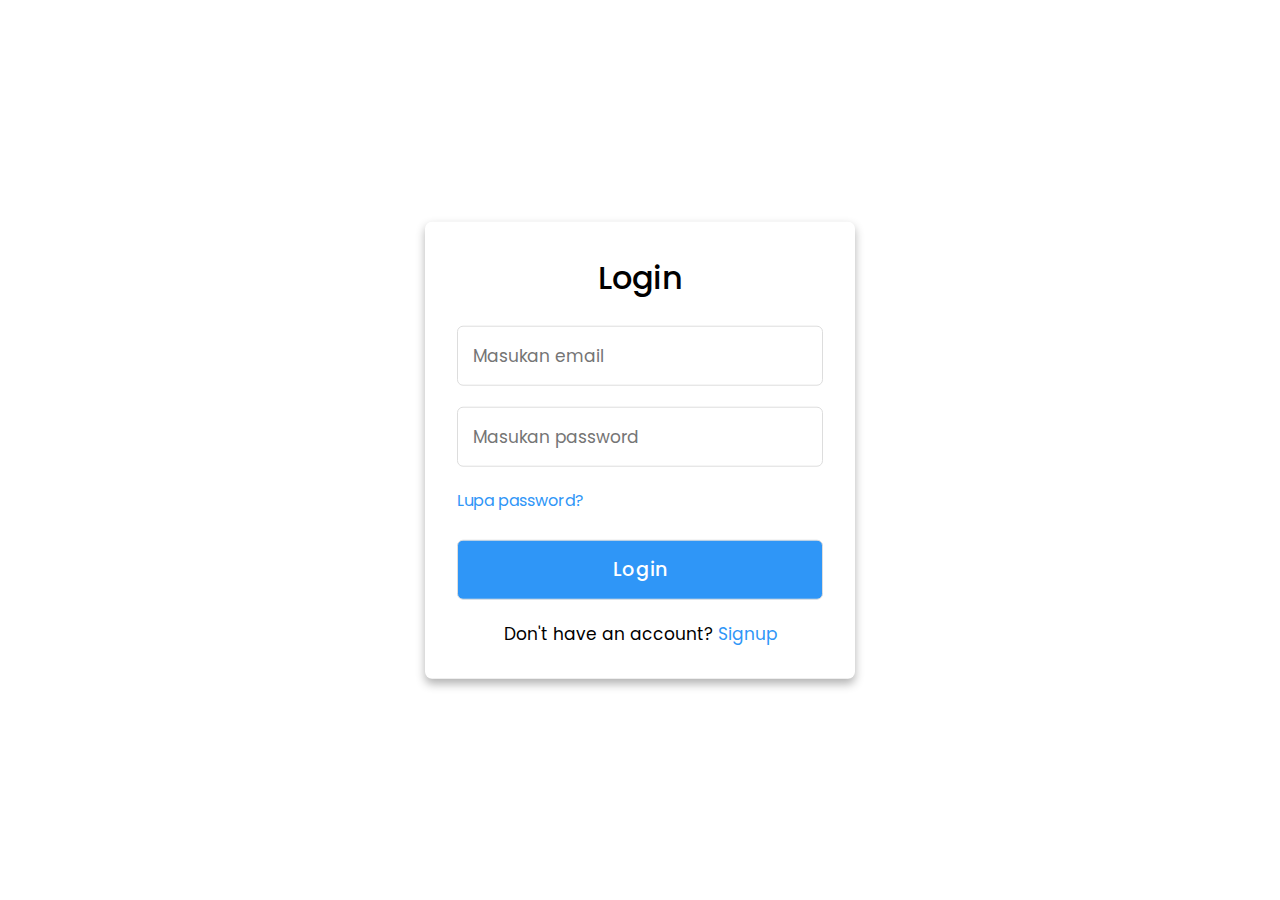
<file: Pemrogramanweb/form.html>
<!DOCTYPE html>
<html lang="en">
<head>
  <meta charset="UTF-8">
  <meta name="viewport" content="width=device-width, initial-scale=1.0">
  <meta http-equiv="X-UA-Compatible" content="ie=edge">
  <title>Login & Registration Form</title>
  <!---Custom CSS File--->
  <link rel="stylesheet" href="styleform.css">
</head>
<body>
  <div class="container">
    <input type="checkbox" id="check">
    <div class="login form">
      <header>Login</header>
      <form action="index2.html" id="login-form">
        <input type="text" placeholder="Masukan email" id="email-login">
        <input type="password" placeholder="Masukan password" id="password-login">
        <a href="#">Lupa password?</a>
        <input type="button"  class="button" value="Login" onclick="addToTable('login')">
      </form>
      <div class="signup">
        <span class="signup">Don't have an account?
         <label for="check">Signup</label>
        </span>
      </div>
    </div>
    <div class="registration form">
      <header>Signup</header>
      <form action="index2.html" id="signup-form">
        <input type="text" placeholder="Masukan email" id="email-signup">
        <input type="password" placeholder="Buat password" id="password-create">
        <input type="password" placeholder="Konfirmasi password" id="password-confirm">
        <input type="button" class="button" value="Signup" onclick="addToTable('signup')">
      </form>
      <div class="signup">
        <span class="signup">Already have an account?
         <label for="check">Login</label>
        </span>
      </div>
    </div>
  </div>
  
</body>
</html>
</file>
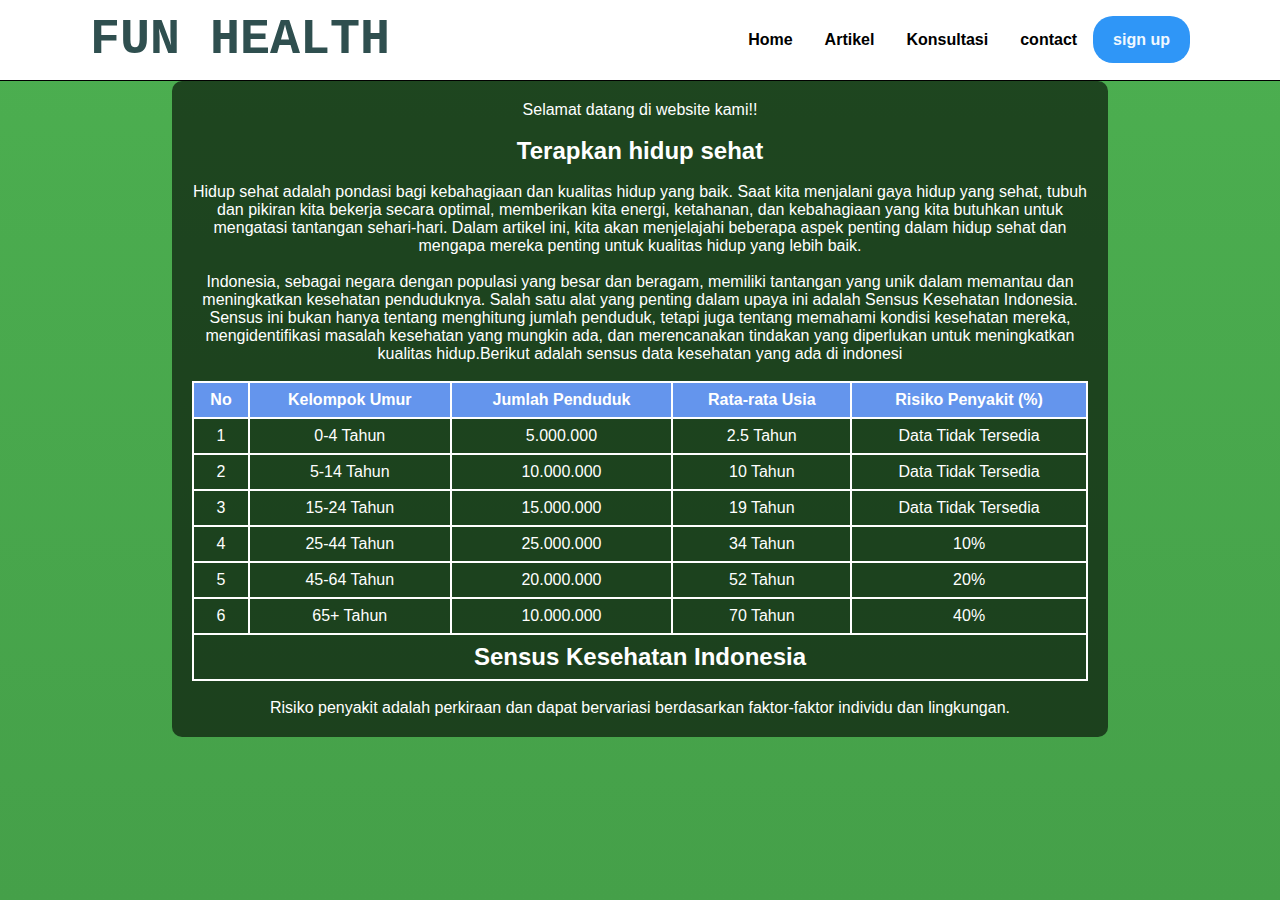
<file: Pemrogramanweb/Home.html>
<!DOCTYPE html>
<html lang="en">
<head>
    <meta charset="UTF-8">
    <meta name="viewport" content="width=device-width, initial-scale=1.0">
    <title>Home</title>
    <link rel="stylesheet" href="styleHome.css">
</head>
<body>
    <nav>
    <div class="wrapper">  
      <div class="logo"><a href="">FUN HEALTH
      </a></div>
      <div class="menu">
        <ul>
          <li><a href="#home">Home</a></li>
          <li><a href="#Artikel">Artikel</a></li>
          <li><a href="#Konsultasi">Konsultasi</a></li>
          <li><a href="#contact">contact</a></li>
          <li><a href="form.html"class="tbl-biru">sign up</a></li>
        </ul>
      </div>
    </div>
  </nav>
    <div class="Kolom">
        <p class="deskripsi">Selamat datang di website kami!!</p>
        <br>
        <h2>Terapkan hidup sehat</h2>
        <br>
        <p>Hidup sehat adalah pondasi bagi kebahagiaan dan kualitas hidup yang baik. Saat kita menjalani gaya hidup yang sehat, tubuh dan pikiran kita bekerja secara optimal, memberikan kita energi, ketahanan, dan kebahagiaan yang kita butuhkan untuk mengatasi tantangan sehari-hari. Dalam artikel ini, kita akan menjelajahi beberapa aspek penting dalam hidup sehat dan mengapa mereka penting untuk kualitas hidup yang lebih baik.</p>
        <br>
        <p>Indonesia, sebagai negara dengan populasi yang besar dan beragam, memiliki tantangan yang unik dalam memantau dan meningkatkan kesehatan penduduknya. Salah satu alat yang penting dalam upaya ini adalah Sensus Kesehatan Indonesia. Sensus ini bukan hanya tentang menghitung jumlah penduduk, tetapi juga tentang memahami kondisi kesehatan mereka, mengidentifikasi masalah kesehatan yang mungkin ada, dan merencanakan tindakan yang diperlukan untuk meningkatkan kualitas hidup.Berikut adalah sensus data kesehatan yang ada di indonesi </p>
        <br>

        <table>
            <tr>
                <th>No</th>
                <th>Kelompok Umur</th>
                <th>Jumlah Penduduk</th>
                <th>Rata-rata Usia</th>
                <th>Risiko Penyakit (%)</th>
            </tr>
            <tr>
                <td>1</td>
                <td>0-4 Tahun</td>
                <td>5.000.000</td>
                <td>2.5 Tahun</td>
                <td>Data Tidak Tersedia</td>
            </tr>
            <tr>
                <td>2</td>
                <td>5-14 Tahun</td>
                <td>10.000.000</td>
                <td>10 Tahun</td>
                <td>Data Tidak Tersedia</td>
            </tr>
            <tr>
                <td>3</td>
                <td>15-24 Tahun</td>
                <td>15.000.000</td>
                <td>19 Tahun</td>
                <td>Data Tidak Tersedia</td>
            </tr>
            <tr>
                <td>4</td>
                <td>25-44 Tahun</td>
                <td>25.000.000</td>
                <td>34 Tahun</td>
                <td>10%</td>
            </tr>
            <tr>
                <td>5</td>
                <td>45-64 Tahun</td>
                <td>20.000.000</td>
                <td>52 Tahun</td>
                <td>20%</td>
            </tr>
            <tr>
                <td>6</td>
                <td>65+ Tahun</td>
                <td>10.000.000</td>
                <td>70 Tahun</td>
                <td>40%</td>
            </tr>
            
            <tr>
                <td colspan="5"><h2>Sensus Kesehatan Indonesia</h2></td>
            </tr>
        </table>
      <br>
        <p>Risiko penyakit adalah perkiraan dan dapat bervariasi berdasarkan faktor-faktor individu dan lingkungan.</p>
    </div>
</body>
</html>
</file>
<file: Pemrogramanweb/styleform.css>
@import url('https://fonts.googleapis.com/css2?family=Poppins:wght@200;300;400;500;600;700&display=swap');
*{
  margin: 0;
  padding: 0;
  box-sizing: border-box;
  font-family: 'Poppins', sans-serif;
}
body{
  min-height: 100vh;
  width: 100%;
  background: #ffffff;
}
.container{
  position: absolute;
  top: 50%;
  left: 50%;
  transform: translate(-50%,-50%);
  max-width: 430px;
  width: 100%;
  background: #fff;
  border-radius: 7px;
  box-shadow: 0 5px 10px rgba(0,0,0,0.3);
}
.container .registration{
  display: none;
}
#check:checked ~ .registration{
  display: block;
}
#check:checked ~ .login{
  display: none;
}
#check{
  display: none;
}
.container .form{
  padding: 2rem;
}
.form header{
  font-size: 2rem;
  font-weight: 500;
  text-align: center;
  margin-bottom: 1.5rem;
}
 .form input{
   height: 60px;
   width: 100%;
   padding: 0 15px;
   font-size: 17px;
   margin-bottom: 1.3rem;
   border: 1px solid #ddd;
   border-radius: 6px;
   outline: none;
 }
 .form input:focus{
   box-shadow: 0 1px 0 rgba(0,0,0,0.2);
 }
.form a{
  font-size: 16px;
  color: rgb(47, 150, 247);
  text-decoration: none;
}
.form a:hover{
  text-decoration: underline;
}
.form input.button{
  color: #fff;
  background: rgb(47, 150, 247);
  font-size: 1.2rem;
  font-weight: 500;
  letter-spacing: 1px;
  margin-top: 1.7rem;
  cursor: pointer;
  transition: 0.4s;
}
.form input.button:hover{
  background: rgb(47, 150, 247);
}
.signup{
  font-size: 17px;
  text-align: center;
}
.signup label{
  color: rgb(47, 150, 247);
  cursor: pointer;
}
.signup label:hover{
  text-decoration: underline;
}
</file>
<file: Pemrogramanweb/styleHome.css>
*{
    text-decoration: none;
    margin: 0px;
    padding: 0px;
}
body {
    background: linear-gradient(to bottom, #4CAF50, #45a049);
    margin: 0;
    font-family: Arial, sans-serif;
    text-align: center;
    color: white;
}

a.tbl-biru{
    background: rgb(47, 150, 247);
    border-radius: 20px;
    margin-top: 20px;
    margin-top: 20;
    padding: 15px 20px 15px 20px;
    color: aliceblue;
    cursor: pointer;
    font-weight: bold;

}

a.tbl-biru:hover{
    background-color: blue;
    text-decoration: none;
}
.wrapper{
    width: 1100px;
    margin: auto;
    position: relative;
}
.logo a {
    font-size: 50px;
    font-weight: 800;
    float: left;
    font-family: Courier;
    color: darkslategray;
}

.menu {
    float: right

}
nav{
    width:  100%;
    max-resolution: auto;
    display: flex;
    line-height: 80px;
    position: sticky;
    position: -webkit-sticky;
    top: 0;
    background-color: white;
    z-index: 1;
    border-bottom: 1px solid rgb(0, 0, 0);
}
nav ul{
    list-style-type: none;
    margin: 0;
    padding: 0;
    overflow: hidden;

}
nav ul li {
    float: left; z

}

nav ul li a {
    color: black;
    font-weight: bold;
    text-align: center;
    padding: 0px 16px 0px 16px;
    text-decoration: none;

}
nav ul li a:hover {
    text-decoration: underline;
}



html, body {
    height: 100%;
    margin: 0;
    padding: 0;
}
.Kolom {
    background-color: rgba(0, 0, 0, 0.6);
    border-radius: 10px;
    padding: 20px;
    width: 70%;
    margin: 0 auto;
}

table {
    border-collapse: collapse;
    width: 100%;
    border: 2px solid #fff;
    color: #fff;
}

th, td {
    border: 2px solid #fff;
    padding: 8px;
    text-align: center;
}

th {
    background-color: cornflowerblue;
}
</file>
